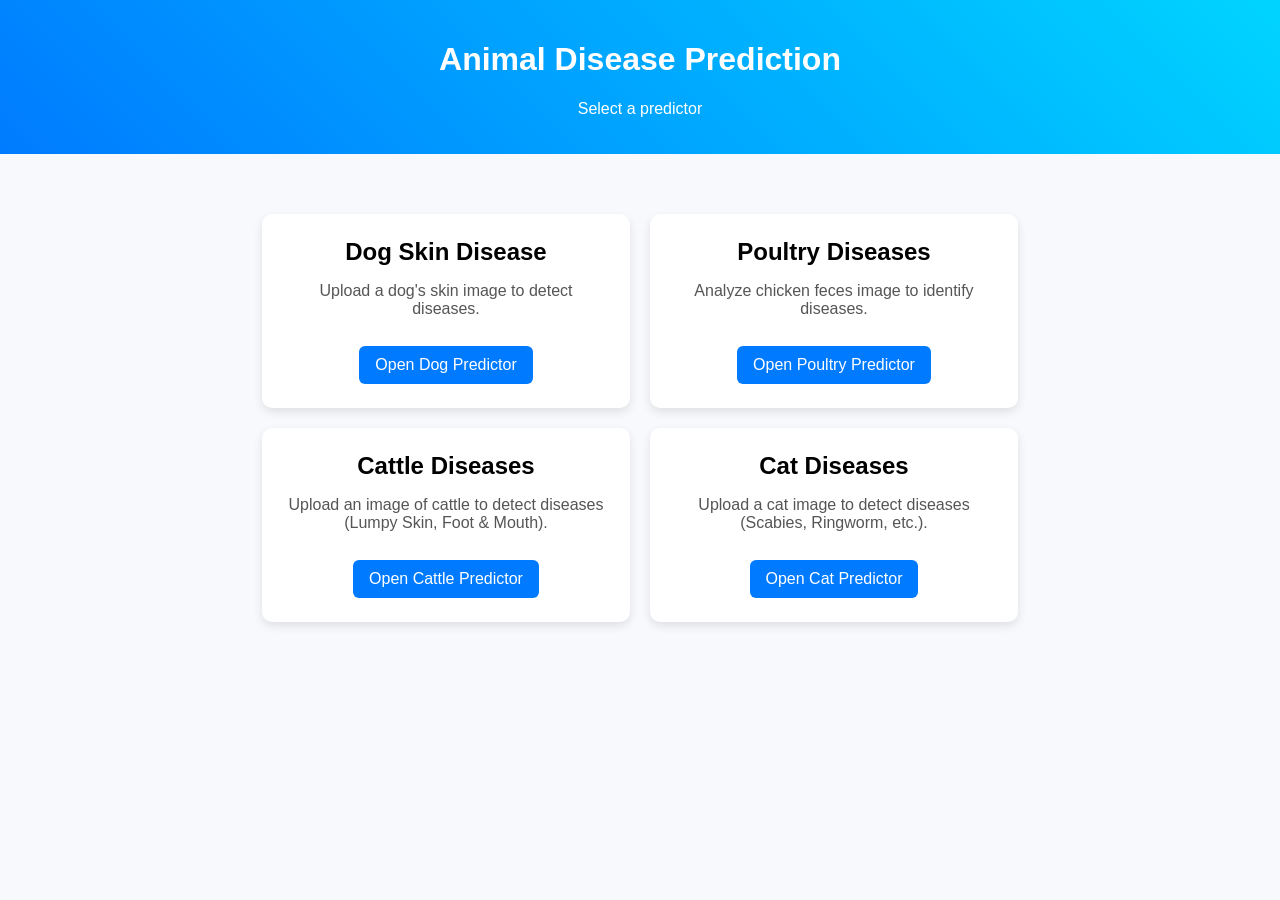
<file: animal-live-stock/templates/index.html>
<!DOCTYPE html>
<html lang="en">

<head>
  <meta charset="UTF-8" />
  <meta name="viewport" content="width=device-width, initial-scale=1.0" />
  <title>Animal Disease Prediction</title>
  <style>
    body {
      font-family: Arial, sans-serif;
      background: #f7f9fc;
      margin: 0;
    }

    header {
      background: linear-gradient(45deg, #007bff, #00d4ff);
      color: #fff;
      padding: 20px;
      text-align: center;
    }

    .container {
      max-width: 900px;
      margin: 40px auto;
      padding: 20px;
    }

    .cards {
      display: flex;
      gap: 20px;
      flex-wrap: wrap;
      justify-content: center;
    }

    .card {
      background: #fff;
      border-radius: 10px;
      box-shadow: 0 4px 10px rgba(0, 0, 0, 0.1);
      padding: 24px;
      width: 320px;
      text-align: center;
    }

    .card h2 {
      margin: 0 0 10px 0;
    }

    .card p {
      color: #555;
    }

    .card a {
      display: inline-block;
      margin-top: 12px;
      background: #007bff;
      color: #fff;
      padding: 10px 16px;
      border-radius: 6px;
      text-decoration: none;
    }

    .card a:hover {
      background: #0056b3;
    }
  </style>
</head>

<body>
  <header>
    <h1>Animal Disease Prediction</h1>
    <p>Select a predictor</p>
  </header>
  <div class="container">
    <div class="cards">
      <div class="card">
        <h2>Dog Skin Disease</h2>
        <p>Upload a dog's skin image to detect diseases.</p>
        <a href="/dogs/">Open Dog Predictor</a>
      </div>
      <div class="card">
        <h2>Poultry Diseases</h2>
        <p>Analyze chicken feces image to identify diseases.</p>
        <a href="/poultry/">Open Poultry Predictor</a>
      </div>
      <div class="card">
        <h2>Cattle Diseases</h2>
        <p>Upload an image of cattle to detect diseases (Lumpy Skin, Foot & Mouth).</p>
        <a href="/cattle/">Open Cattle Predictor</a>
      </div>
      <div class="card">
        <h2>Cat Diseases</h2>
        <p>Upload a cat image to detect diseases (Scabies, Ringworm, etc.).</p>
        <a href="/goats/">Open Cat Predictor</a>
      </div>
    </div>
  </div>
</body>

</html>
</file>
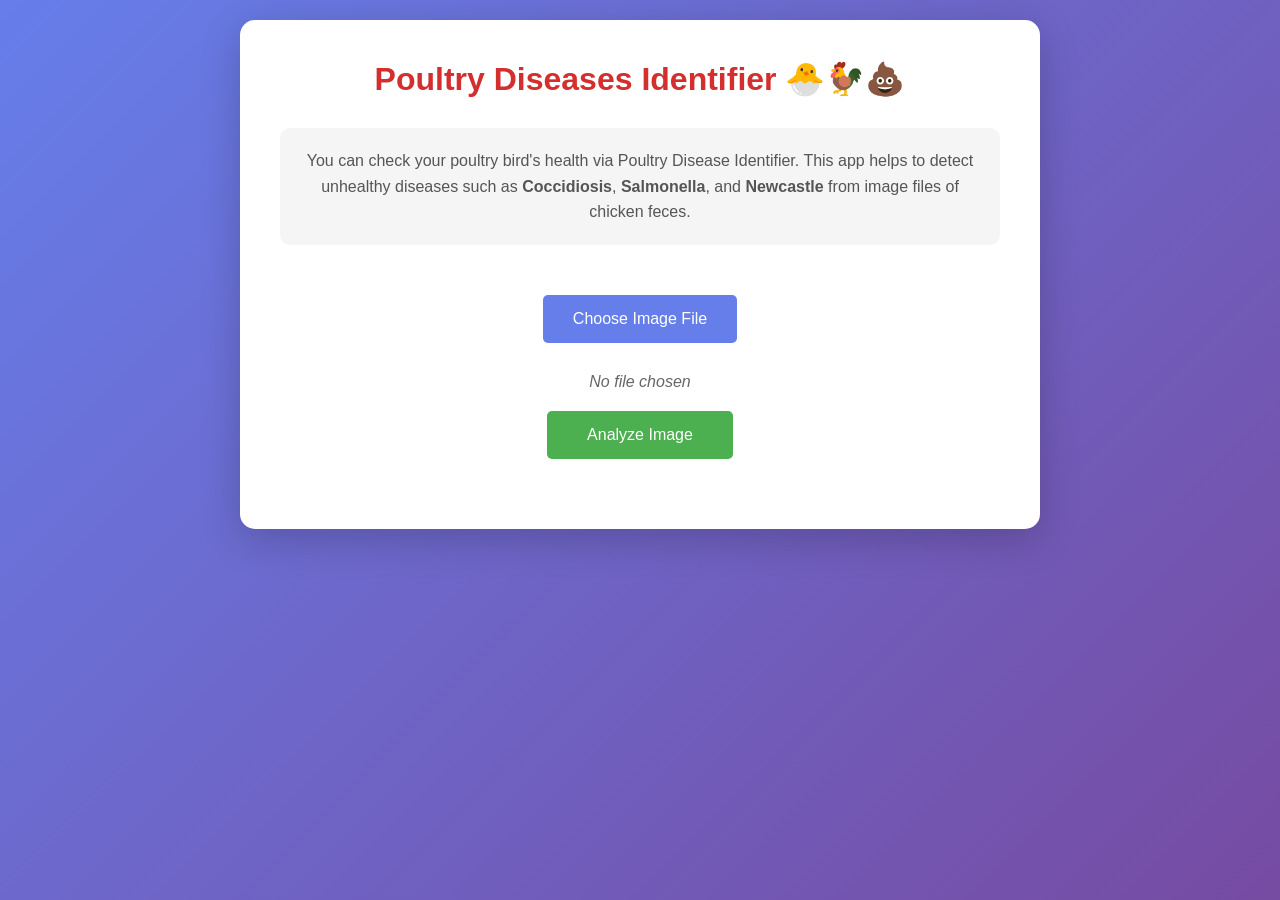
<file: animal-live-stock/templates/poultry/index.html>
<!DOCTYPE html>
<html lang="en">
<head>
    <meta charset="UTF-8">
    <meta name="viewport" content="width=device-width, initial-scale=1.0">
    <title>Poultry Diseases Identifier</title>
    <style>
        * {
            margin: 0;
            padding: 0;
            box-sizing: border-box;
        }
        
        body {
            font-family: 'Arial', sans-serif;
            background: linear-gradient(135deg, #667eea 0%, #764ba2 100%);
            min-height: 100vh;
            padding: 20px;
        }
        
        .container {
            max-width: 800px;
            margin: 0 auto;
            background: white;
            border-radius: 15px;
            box-shadow: 0 10px 40px rgba(0,0,0,0.2);
            padding: 40px;
        }
        
        h1 {
            text-align: center;
            color: #d32f2f;
            margin-bottom: 30px;
            font-size: 2em;
        }
        
        .description {
            text-align: center;
            color: #555;
            margin-bottom: 30px;
            line-height: 1.6;
            padding: 20px;
            background: #f5f5f5;
            border-radius: 10px;
        }
        
        .upload-section {
            text-align: center;
            margin: 30px 0;
        }
        
        .file-input-wrapper {
            position: relative;
            display: inline-block;
            cursor: pointer;
            margin: 20px 0;
        }
        
        .file-input-wrapper input[type=file] {
            position: absolute;
            left: -9999px;
        }
        
        .file-input-label {
            display: inline-block;
            padding: 15px 30px;
            background: #667eea;
            color: white;
            border-radius: 5px;
            cursor: pointer;
            transition: all 0.3s;
            font-size: 16px;
        }
        
        .file-input-label:hover {
            background: #5568d3;
            transform: translateY(-2px);
            box-shadow: 0 5px 15px rgba(102, 126, 234, 0.4);
        }
        
        .file-name {
            margin-top: 10px;
            color: #666;
            font-style: italic;
        }
        
        .submit-btn {
            background: #4caf50;
            color: white;
            border: none;
            padding: 15px 40px;
            border-radius: 5px;
            cursor: pointer;
            font-size: 16px;
            margin-top: 20px;
            transition: all 0.3s;
        }
        
        .submit-btn:hover {
            background: #45a049;
            transform: translateY(-2px);
            box-shadow: 0 5px 15px rgba(76, 175, 80, 0.4);
        }
        
        .submit-btn:disabled {
            background: #ccc;
            cursor: not-allowed;
            transform: none;
        }
        
        .loading {
            display: none;
            text-align: center;
            margin: 20px 0;
        }
        
        .loading.show {
            display: block;
        }
        
        .spinner {
            border: 4px solid #f3f3f3;
            border-top: 4px solid #667eea;
            border-radius: 50%;
            width: 40px;
            height: 40px;
            animation: spin 1s linear infinite;
            margin: 0 auto;
        }
        
        @keyframes spin {
            0% { transform: rotate(0deg); }
            100% { transform: rotate(360deg); }
        }
        
        .footer {
            margin-top: 40px;
            text-align: center;
            color: #4caf50;
        }
        
        .footer h3 {
            margin: 10px 0;
        }
    </style>
</head>
<body>
    <div class="container">
        <h1>Poultry Diseases Identifier 🐣🐓💩 </h1>
        
        <div class="description">
            You can check your poultry bird's health via Poultry Disease Identifier. 
            This app helps to detect unhealthy diseases such as <strong>Coccidiosis</strong>, 
            <strong>Salmonella</strong>, and <strong>Newcastle</strong> from image files of chicken feces.
        </div>
        
        <form action="{{ url_for('poultry.predict') }}" method="POST" enctype="multipart/form-data" id="uploadForm">
            <div class="upload-section">
                <div class="file-input-wrapper">
                    <input type="file" name="file" id="fileInput" accept=".jpg,.jpeg,.png" required>
                    <label for="fileInput" class="file-input-label">Choose Image File</label>
                </div>
                <div class="file-name" id="fileName">No file chosen</div>
                
                <button type="submit" class="submit-btn" id="submitBtn">Analyze Image</button>
            </div>
        </form>
        
        <div class="loading" id="loading">
            <div class="spinner"></div>
            <p>Analyzing your image...</p>
        </div>
        
       
    </div>
    
    <script>
        const fileInput = document.getElementById('fileInput');
        const fileName = document.getElementById('fileName');
        const uploadForm = document.getElementById('uploadForm');
        const loading = document.getElementById('loading');
        const submitBtn = document.getElementById('submitBtn');
        
        fileInput.addEventListener('change', function() {
            if (this.files && this.files.length > 0) {
                fileName.textContent = this.files[0].name;
            } else {
                fileName.textContent = 'No file chosen';
            }
        });
        
        uploadForm.addEventListener('submit', function() {
            loading.classList.add('show');
            submitBtn.disabled = true;
        });
    </script>
</body>
</html>
</file>
